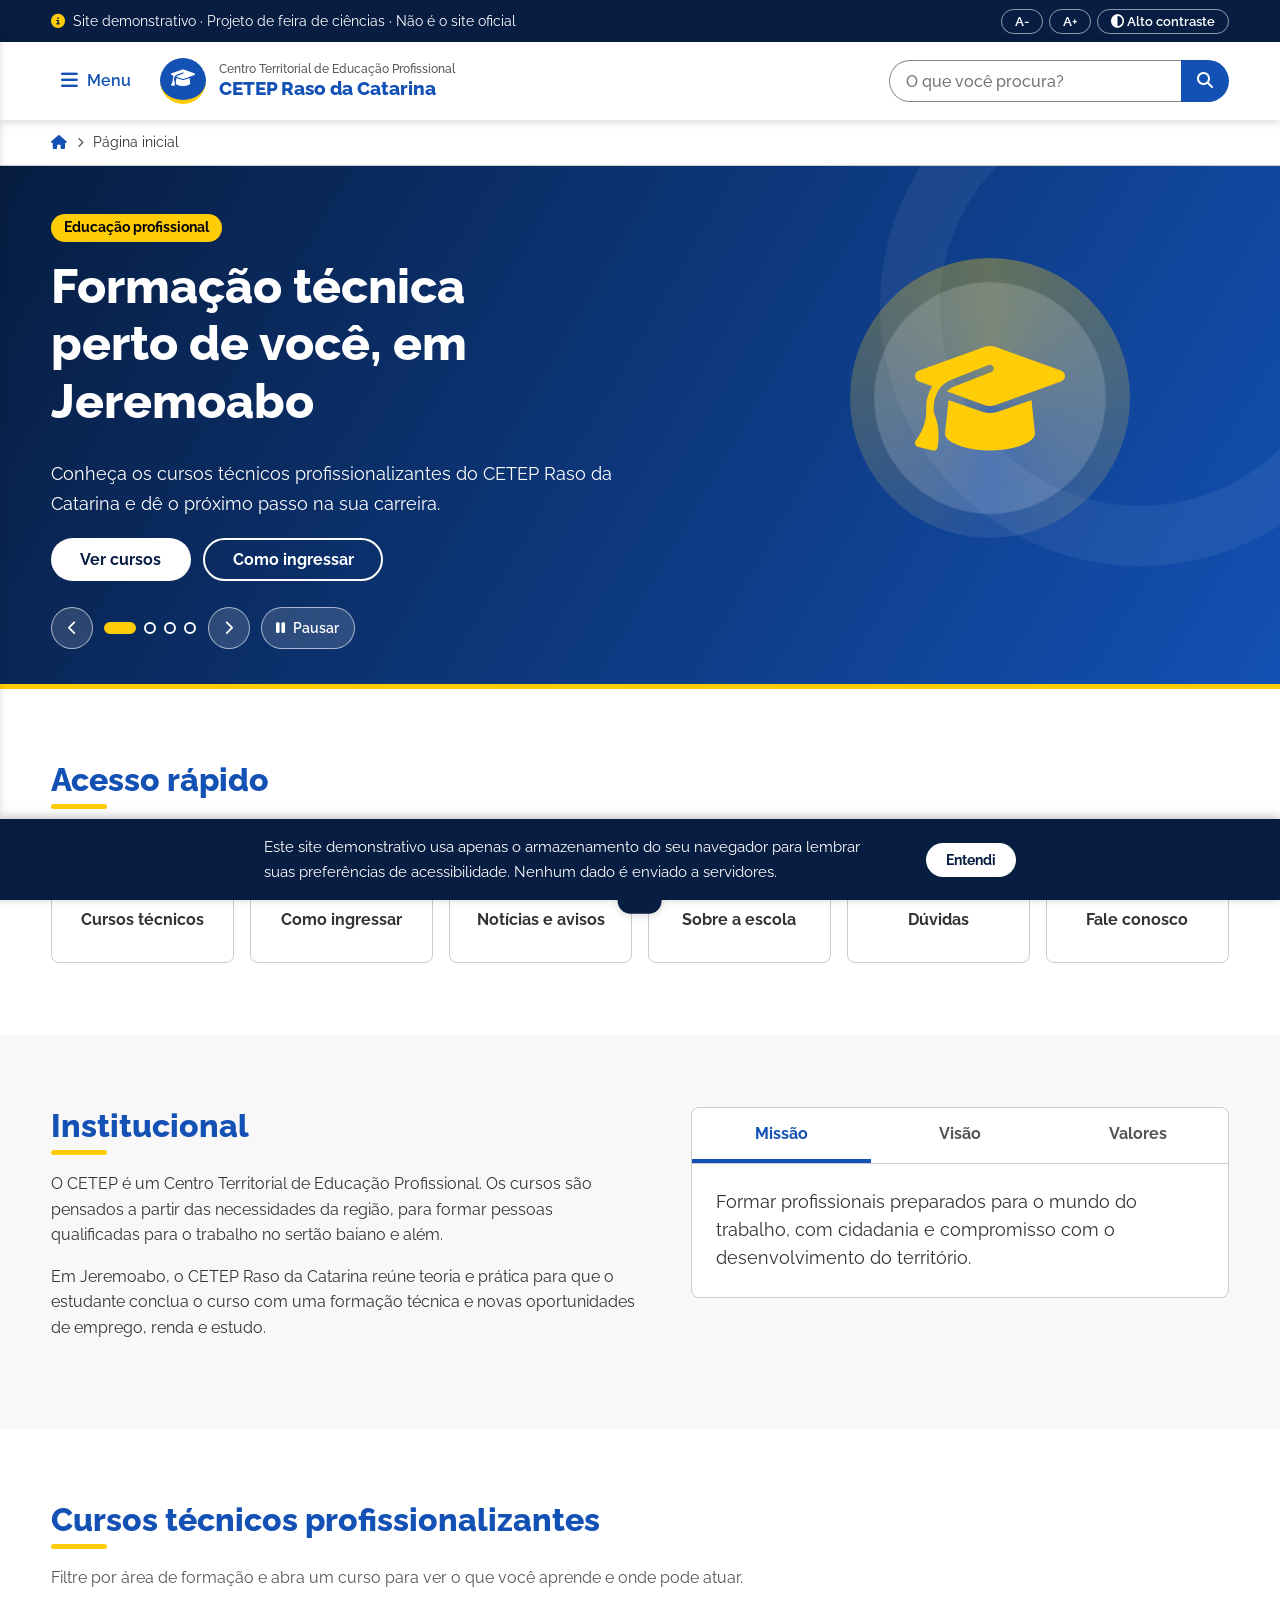
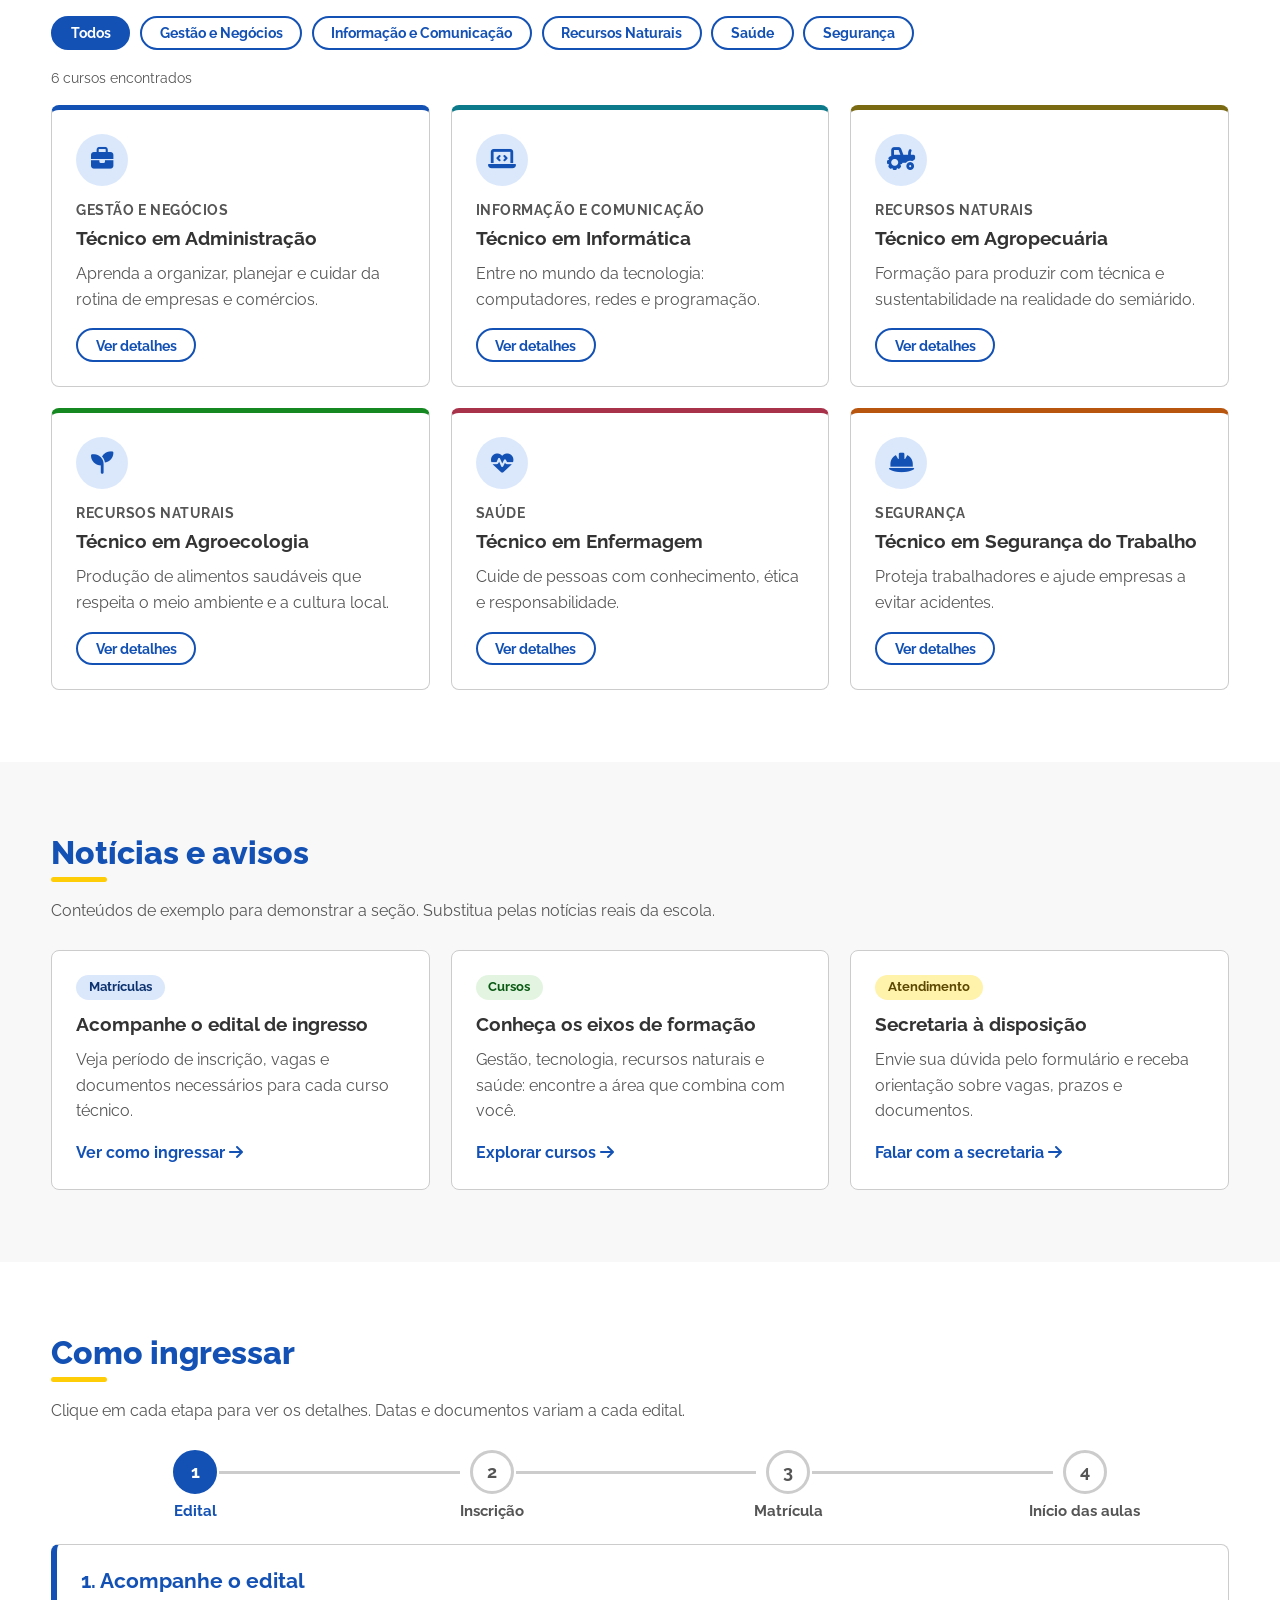
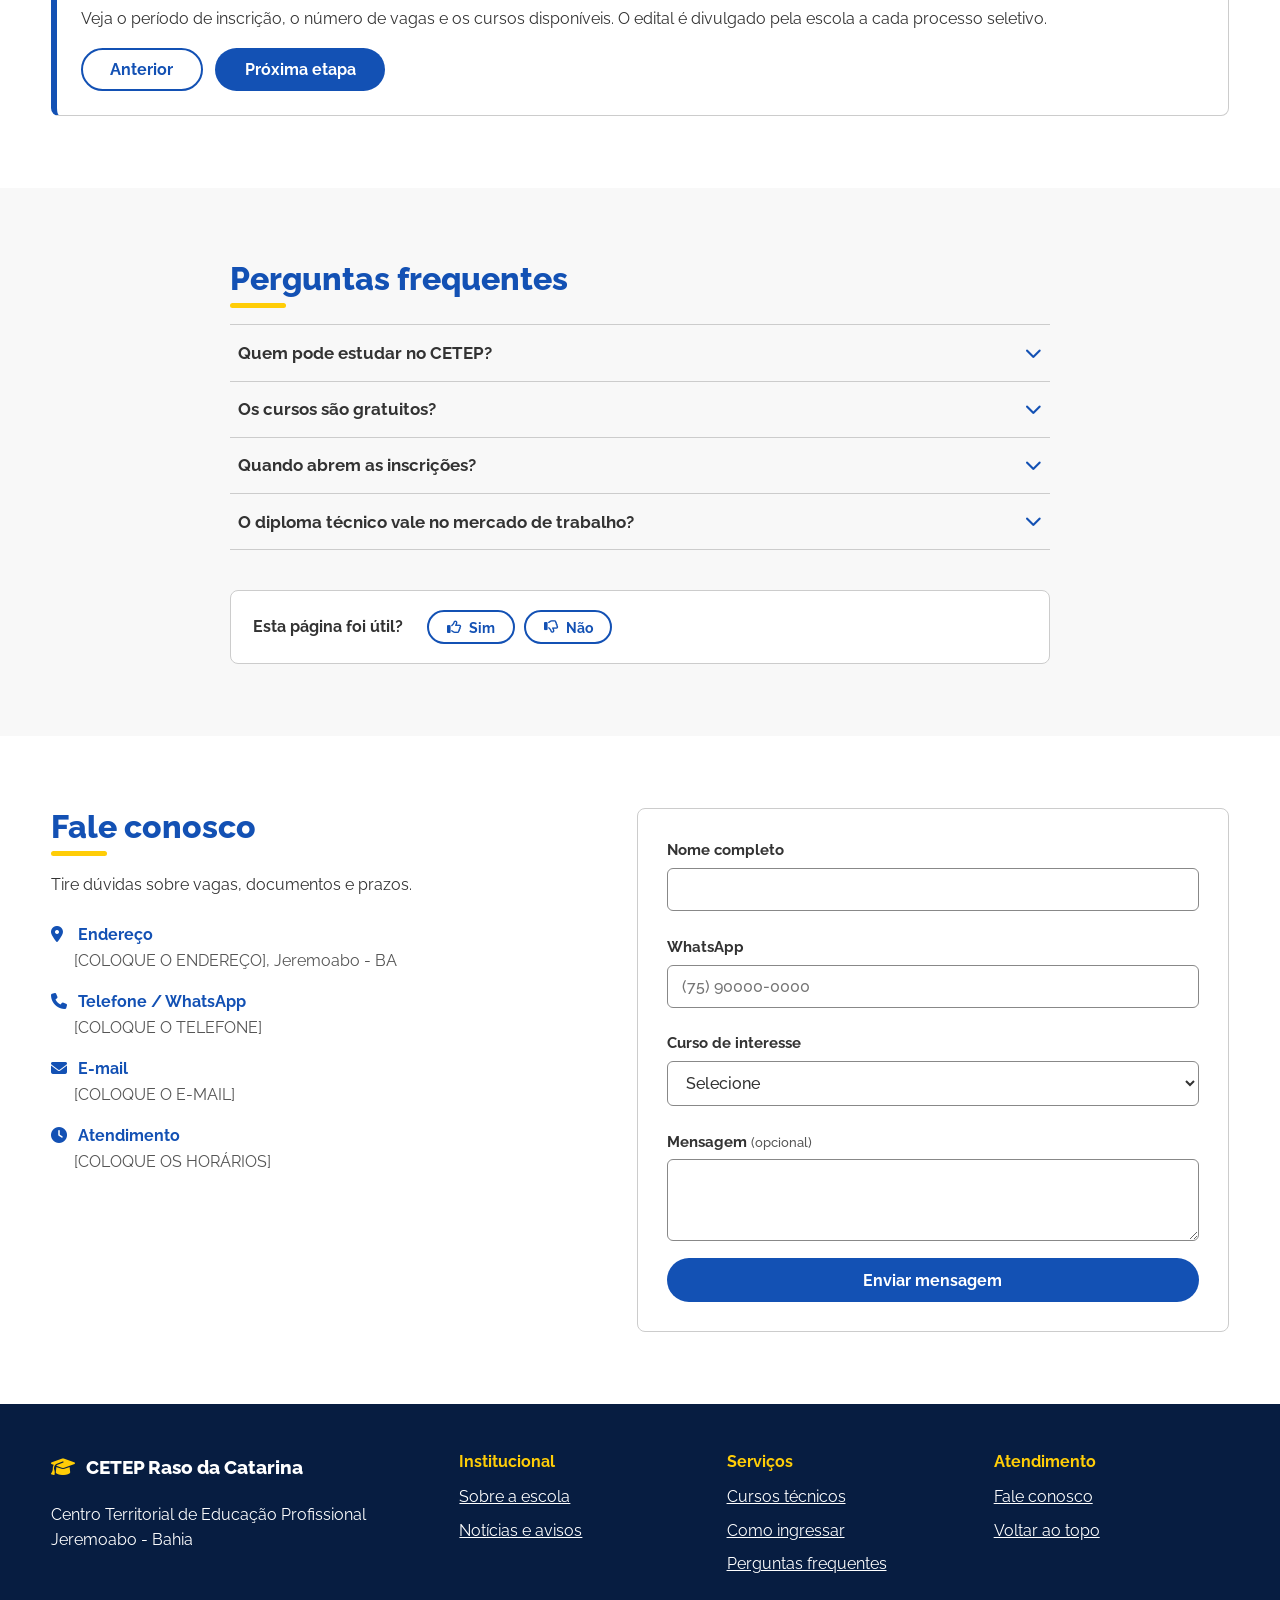
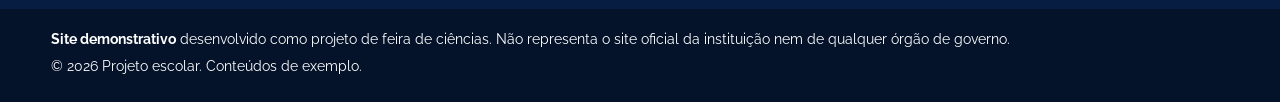
<file: protótipo/index.html>
<!DOCTYPE html>
<html lang="pt-BR">
<head>
  <meta charset="UTF-8">
  <meta name="viewport" content="width=device-width, initial-scale=1">
  <title>CETEP Raso da Catarina | Cursos técnicos em Jeremoabo - BA</title>
  <meta name="description" content="Projeto demonstrativo: portal do Centro Territorial de Educação Profissional Raso da Catarina, em Jeremoabo (BA), com os cursos técnicos profissionalizantes.">

  <link rel="preconnect" href="https://fonts.googleapis.com">
  <link rel="preconnect" href="https://fonts.gstatic.com" crossorigin>
  <link href="https://fonts.googleapis.com/css2?family=Raleway:wght@400;500;600;700;800&display=swap" rel="stylesheet">
  <!-- Ícones (Font Awesome), os mesmos usados pelo Design System do governo -->
  <link rel="stylesheet" href="https://cdnjs.cloudflare.com/ajax/libs/font-awesome/6.5.1/css/all.min.css">

  <link rel="stylesheet" href="style.css">
</head>
<body>

  <!-- ========== ATALHOS DE ACESSIBILIDADE (padrão dos portais do governo) ========== -->
  <nav class="skip-links" aria-label="Atalhos">
    <a href="#conteudo" accesskey="1">Ir para o conteúdo <kbd>1</kbd></a>
    <a href="#menuBtn" accesskey="2">Ir para o menu <kbd>2</kbd></a>
    <a href="#q" accesskey="3">Ir para a busca <kbd>3</kbd></a>
    <a href="#rodape" accesskey="4">Ir para o rodapé <kbd>4</kbd></a>
  </nav>

  <!-- ========== BARRA DE IDENTIDADE + ACESSIBILIDADE ========== -->
  <div class="brandbar">
    <div class="container brandbar__in">
      <p class="brandbar__demo">
        <i class="fa-solid fa-circle-info" aria-hidden="true"></i>
        Site demonstrativo · Projeto de feira de ciências · Não é o site oficial
      </p>
      <div class="a11y" role="group" aria-label="Recursos de acessibilidade">
        <button type="button" id="fontDown" aria-label="Diminuir tamanho da fonte">A-</button>
        <button type="button" id="fontUp" aria-label="Aumentar tamanho da fonte">A+</button>
        <button type="button" id="contrastBtn" aria-pressed="false">
          <i class="fa-solid fa-circle-half-stroke" aria-hidden="true"></i> Alto contraste
        </button>
      </div>
    </div>
  </div>

  <!-- ========== CABEÇALHO ========== -->
  <header class="header" id="topo">
    <div class="container header__in">
      <button type="button" class="menu-btn" id="menuBtn" aria-controls="drawer" aria-expanded="false">
        <i class="fa-solid fa-bars" aria-hidden="true"></i><span>Menu</span>
      </button>

      <a class="brand" href="#inicio" aria-label="CETEP Raso da Catarina, página inicial">
        <span class="brand__mark" aria-hidden="true"><i class="fa-solid fa-graduation-cap"></i></span>
        <span class="brand__text">
          <small>Centro Territorial de Educação Profissional</small>
          <strong>CETEP Raso da Catarina</strong>
        </span>
      </a>

      <form class="search" id="searchForm" role="search" autocomplete="off">
        <label class="sr-only" for="q">Pesquisar no site</label>
        <input id="q" type="search" placeholder="O que você procura?" aria-controls="results" aria-expanded="false">
        <button type="submit" aria-label="Pesquisar"><i class="fa-solid fa-magnifying-glass" aria-hidden="true"></i></button>
        <ul class="search__results" id="results" role="listbox" hidden></ul>
      </form>
    </div>
  </header>

  <!-- ========== MENU LATERAL ========== -->
  <div class="scrim" id="scrim" hidden></div>
  <aside class="drawer" id="drawer" aria-label="Menu principal" inert>
    <div class="drawer__head">
      <strong>Menu</strong>
      <button type="button" id="drawerClose" aria-label="Fechar menu"><i class="fa-solid fa-xmark" aria-hidden="true"></i></button>
    </div>
    <nav>
      <ul class="drawer__list">
        <li><a href="#inicio"><i class="fa-solid fa-house" aria-hidden="true"></i> Página inicial</a></li>
        <li><a href="#sobre"><i class="fa-solid fa-school" aria-hidden="true"></i> Institucional</a></li>
        <li class="has-sub">
          <button type="button" class="sub-toggle" aria-expanded="false" aria-controls="courseSub">
            <span><i class="fa-solid fa-graduation-cap" aria-hidden="true"></i> Cursos técnicos</span>
            <i class="fa-solid fa-chevron-down" aria-hidden="true"></i>
          </button>
          <ul class="drawer__sub" id="courseSub" hidden></ul>
        </li>
        <li><a href="#noticias"><i class="fa-solid fa-newspaper" aria-hidden="true"></i> Notícias e avisos</a></li>
        <li><a href="#ingresso"><i class="fa-solid fa-file-signature" aria-hidden="true"></i> Como ingressar</a></li>
        <li><a href="#duvidas"><i class="fa-solid fa-circle-question" aria-hidden="true"></i> Perguntas frequentes</a></li>
        <li><a href="#contato"><i class="fa-solid fa-envelope" aria-hidden="true"></i> Contato</a></li>
      </ul>
    </nav>
  </aside>

  <!-- ========== CONTEÚDO ========== -->
  <main id="conteudo">

    <!-- caminho de navegação (breadcrumb) -->
    <nav class="breadcrumb" aria-label="Você está aqui">
      <div class="container">
        <ol>
          <li><a href="#inicio"><i class="fa-solid fa-house" aria-hidden="true"></i><span class="sr-only">Página inicial</span></a></li>
          <li><i class="fa-solid fa-chevron-right" aria-hidden="true"></i></li>
          <li aria-current="location" id="crumbCurrent">Página inicial</li>
        </ol>
      </div>
    </nav>

    <!-- ========== BANNER INTERATIVO ========== -->
    <section class="hero" id="inicio" data-crumb="Página inicial" aria-roledescription="carrossel" aria-label="Destaques">
      <div class="container hero__in">
        <div class="slides" aria-live="polite">

          <article class="slide is-active" aria-label="1 de 4">
            <div class="slide__text">
              <p class="tag">Educação profissional</p>
              <h1>Formação técnica perto de você, em Jeremoabo</h1>
              <p>Conheça os cursos técnicos profissionalizantes do CETEP Raso da Catarina e dê o próximo passo na sua carreira.</p>
              <div class="slide__actions">
                <a href="#cursos" class="btn btn--light">Ver cursos</a>
                <a href="#ingresso" class="btn btn--outline-light">Como ingressar</a>
              </div>
            </div>
            <div class="slide__art" aria-hidden="true"><i class="fa-solid fa-graduation-cap"></i></div>
          </article>

          <article class="slide" aria-label="2 de 4">
            <div class="slide__text">
              <p class="tag">Tecnologia</p>
              <h2>Entre no mundo da informática</h2>
              <p>Aprenda computação, redes e programação com aulas práticas e orientação de professores.</p>
              <div class="slide__actions">
                <a href="#cursos" class="btn btn--light">Explorar cursos</a>
              </div>
            </div>
            <div class="slide__art" aria-hidden="true"><i class="fa-solid fa-laptop-code"></i></div>
          </article>

          <article class="slide" aria-label="3 de 4">
            <div class="slide__text">
              <p class="tag">Campo e sustentabilidade</p>
              <h2>Do semiárido para o mercado de trabalho</h2>
              <p>Formações ligadas à realidade do território, da produção rural à gestão e à saúde.</p>
              <div class="slide__actions">
                <a href="#sobre" class="btn btn--light">Conhecer a escola</a>
              </div>
            </div>
            <div class="slide__art" aria-hidden="true"><i class="fa-solid fa-seedling"></i></div>
          </article>

          <article class="slide" aria-label="4 de 4">
            <div class="slide__text">
              <p class="tag">Matrículas</p>
              <h2>Dúvidas sobre vagas e documentos?</h2>
              <p>Fale com a secretaria e receba orientação sobre cada etapa do ingresso.</p>
              <div class="slide__actions">
                <a href="#contato" class="btn btn--light">Falar com a secretaria</a>
              </div>
            </div>
            <div class="slide__art" aria-hidden="true"><i class="fa-solid fa-file-signature"></i></div>
          </article>
        </div>

        <div class="hero__controls">
          <button type="button" class="ctrl" id="prev" aria-label="Slide anterior"><i class="fa-solid fa-chevron-left" aria-hidden="true"></i></button>
          <div class="dots" id="dots" role="tablist" aria-label="Escolher slide"></div>
          <button type="button" class="ctrl" id="next" aria-label="Próximo slide"><i class="fa-solid fa-chevron-right" aria-hidden="true"></i></button>
          <button type="button" class="ctrl ctrl--text" id="pause" aria-pressed="false" aria-label="Pausar apresentação">
            <i class="fa-solid fa-pause" aria-hidden="true"></i> <span>Pausar</span>
          </button>
        </div>
      </div>
      <div class="progress" aria-hidden="true"><span id="progressBar"></span></div>
    </section>

    <!-- ========== ACESSO RÁPIDO ========== -->
    <section class="section" id="acesso" data-crumb="Acesso rápido" aria-labelledby="t-acesso">
      <div class="container">
        <h2 class="section__title" id="t-acesso">Acesso rápido</h2>
        <ul class="quick">
          <li><a href="#cursos"><i class="fa-solid fa-graduation-cap" aria-hidden="true"></i><span>Cursos técnicos</span></a></li>
          <li><a href="#ingresso"><i class="fa-solid fa-file-signature" aria-hidden="true"></i><span>Como ingressar</span></a></li>
          <li><a href="#noticias"><i class="fa-solid fa-newspaper" aria-hidden="true"></i><span>Notícias e avisos</span></a></li>
          <li><a href="#sobre"><i class="fa-solid fa-school" aria-hidden="true"></i><span>Sobre a escola</span></a></li>
          <li><a href="#duvidas"><i class="fa-solid fa-circle-question" aria-hidden="true"></i><span>Dúvidas</span></a></li>
          <li><a href="#contato"><i class="fa-solid fa-envelope" aria-hidden="true"></i><span>Fale conosco</span></a></li>
        </ul>
      </div>
    </section>

    <!-- ========== INSTITUCIONAL ========== -->
    <section class="section section--gray" id="sobre" data-crumb="Institucional" aria-labelledby="t-sobre">
      <div class="container about">
        <div>
          <h2 class="section__title" id="t-sobre">Institucional</h2>
          <p>O CETEP é um Centro Territorial de Educação Profissional. Os cursos são pensados a partir das necessidades da região, para formar pessoas qualificadas para o trabalho no sertão baiano e além.</p>
          <p>Em Jeremoabo, o CETEP Raso da Catarina reúne teoria e prática para que o estudante conclua o curso com uma formação técnica e novas oportunidades de emprego, renda e estudo.</p>
        </div>

        <!-- abas (componente "tab" do design system) -->
        <div class="tabs" id="aboutTabs">
          <div class="tabs__list" role="tablist" aria-label="Missão, visão e valores">
            <button type="button" role="tab" id="tab-missao" aria-selected="true" aria-controls="pn-missao">Missão</button>
            <button type="button" role="tab" id="tab-visao" aria-selected="false" aria-controls="pn-visao" tabindex="-1">Visão</button>
            <button type="button" role="tab" id="tab-valores" aria-selected="false" aria-controls="pn-valores" tabindex="-1">Valores</button>
          </div>
          <div class="tabs__panel" role="tabpanel" id="pn-missao" aria-labelledby="tab-missao">
            <p>Formar profissionais preparados para o mundo do trabalho, com cidadania e compromisso com o desenvolvimento do território.</p>
          </div>
          <div class="tabs__panel" role="tabpanel" id="pn-visao" aria-labelledby="tab-visao" hidden>
            <p>Ser referência em educação profissional no semiárido baiano.</p>
          </div>
          <div class="tabs__panel" role="tabpanel" id="pn-valores" aria-labelledby="tab-valores" hidden>
            <p>Ética, respeito, trabalho em equipe, sustentabilidade e valorização da cultura local.</p>
          </div>
        </div>
      </div>
    </section>

    <!-- ========== CURSOS ========== -->
    <section class="section" id="cursos" data-crumb="Cursos técnicos" aria-labelledby="t-cursos">
      <div class="container">
        <h2 class="section__title" id="t-cursos">Cursos técnicos profissionalizantes</h2>
        <p class="section__lead">Filtre por área de formação e abra um curso para ver o que você aprende e onde pode atuar.</p>

        <div class="filters" id="filters" role="group" aria-label="Filtrar cursos por eixo"></div>
        <p class="count" id="courseCount" aria-live="polite"></p>
        <div class="cards" id="cards"></div>
      </div>
    </section>

    <!-- ========== NOTÍCIAS ========== -->
    <section class="section section--gray" id="noticias" data-crumb="Notícias e avisos" aria-labelledby="t-noticias">
      <div class="container">
        <h2 class="section__title" id="t-noticias">Notícias e avisos</h2>
        <p class="section__lead">Conteúdos de exemplo para demonstrar a seção. Substitua pelas notícias reais da escola.</p>
        <div class="news">
          <article class="news__item">
            <span class="badge badge--info">Matrículas</span>
            <h3>Acompanhe o edital de ingresso</h3>
            <p>Veja período de inscrição, vagas e documentos necessários para cada curso técnico.</p>
            <a href="#ingresso" class="link">Ver como ingressar <i class="fa-solid fa-arrow-right" aria-hidden="true"></i></a>
          </article>
          <article class="news__item">
            <span class="badge badge--success">Cursos</span>
            <h3>Conheça os eixos de formação</h3>
            <p>Gestão, tecnologia, recursos naturais e saúde: encontre a área que combina com você.</p>
            <a href="#cursos" class="link">Explorar cursos <i class="fa-solid fa-arrow-right" aria-hidden="true"></i></a>
          </article>
          <article class="news__item">
            <span class="badge badge--warning">Atendimento</span>
            <h3>Secretaria à disposição</h3>
            <p>Envie sua dúvida pelo formulário e receba orientação sobre vagas, prazos e documentos.</p>
            <a href="#contato" class="link">Falar com a secretaria <i class="fa-solid fa-arrow-right" aria-hidden="true"></i></a>
          </article>
        </div>
      </div>
    </section>

    <!-- ========== COMO INGRESSAR ========== -->
    <section class="section" id="ingresso" data-crumb="Como ingressar" aria-labelledby="t-ingresso">
      <div class="container">
        <h2 class="section__title" id="t-ingresso">Como ingressar</h2>
        <p class="section__lead">Clique em cada etapa para ver os detalhes. Datas e documentos variam a cada edital.</p>

        <div class="stepper" id="stepper">
          <ol class="stepper__list">
            <li><button type="button" class="step is-active" aria-current="step"><span class="step__n">1</span><span class="step__l">Edital</span></button></li>
            <li><button type="button" class="step"><span class="step__n">2</span><span class="step__l">Inscrição</span></button></li>
            <li><button type="button" class="step"><span class="step__n">3</span><span class="step__l">Matrícula</span></button></li>
            <li><button type="button" class="step"><span class="step__n">4</span><span class="step__l">Início das aulas</span></button></li>
          </ol>
          <div class="stepper__panel" aria-live="polite">
            <h3 id="stepTitle"></h3>
            <p id="stepText"></p>
            <div class="stepper__nav">
              <button type="button" class="btn btn--secondary" id="stepPrev">Anterior</button>
              <button type="button" class="btn btn--primary" id="stepNext">Próxima etapa</button>
            </div>
          </div>
        </div>
      </div>
    </section>

    <!-- ========== PERGUNTAS FREQUENTES ========== -->
    <section class="section section--gray" id="duvidas" data-crumb="Perguntas frequentes" aria-labelledby="t-duvidas">
      <div class="container narrow">
        <h2 class="section__title" id="t-duvidas">Perguntas frequentes</h2>
        <div class="accordion" id="faq">
          <div class="accordion__item">
            <h3><button type="button" class="accordion__btn" aria-expanded="false">Quem pode estudar no CETEP? <i class="fa-solid fa-chevron-down" aria-hidden="true"></i></button></h3>
            <div class="accordion__panel"><p>Podem participar estudantes que atendem aos requisitos do edital de cada curso. Consulte a secretaria para saber sobre o seu caso.</p></div>
          </div>
          <div class="accordion__item">
            <h3><button type="button" class="accordion__btn" aria-expanded="false">Os cursos são gratuitos? <i class="fa-solid fa-chevron-down" aria-hidden="true"></i></button></h3>
            <div class="accordion__panel"><p>Os CETEPs fazem parte da rede pública de educação profissional. Confirme com a secretaria as condições de cada curso.</p></div>
          </div>
          <div class="accordion__item">
            <h3><button type="button" class="accordion__btn" aria-expanded="false">Quando abrem as inscrições? <i class="fa-solid fa-chevron-down" aria-hidden="true"></i></button></h3>
            <div class="accordion__panel"><p>As datas mudam a cada processo seletivo. Acompanhe esta página e fale com a secretaria para receber o aviso.</p></div>
          </div>
          <div class="accordion__item">
            <h3><button type="button" class="accordion__btn" aria-expanded="false">O diploma técnico vale no mercado de trabalho? <i class="fa-solid fa-chevron-down" aria-hidden="true"></i></button></h3>
            <div class="accordion__panel"><p>Sim. O diploma técnico comprova a formação profissional e também ajuda na continuidade dos estudos.</p></div>
          </div>
        </div>

        <!-- avaliação da página (muito comum em portais do governo) -->
        <div class="feedback" id="feedback">
          <p><strong>Esta página foi útil?</strong></p>
          <div class="feedback__btns">
            <button type="button" class="btn btn--secondary btn--sm" data-fb="sim"><i class="fa-regular fa-thumbs-up" aria-hidden="true"></i> Sim</button>
            <button type="button" class="btn btn--secondary btn--sm" data-fb="nao"><i class="fa-regular fa-thumbs-down" aria-hidden="true"></i> Não</button>
          </div>
          <p class="feedback__msg" id="fbMsg" role="status" hidden></p>
        </div>
      </div>
    </section>

    <!-- ========== CONTATO ========== -->
    <section class="section" id="contato" data-crumb="Contato" aria-labelledby="t-contato">
      <div class="container contact">
        <div>
          <h2 class="section__title" id="t-contato">Fale conosco</h2>
          <p>Tire dúvidas sobre vagas, documentos e prazos.</p>
          <dl class="info">
            <dt><i class="fa-solid fa-location-dot" aria-hidden="true"></i> Endereço</dt>
            <dd>[COLOQUE O ENDEREÇO], Jeremoabo - BA</dd>
            <dt><i class="fa-solid fa-phone" aria-hidden="true"></i> Telefone / WhatsApp</dt>
            <dd>[COLOQUE O TELEFONE]</dd>
            <dt><i class="fa-solid fa-envelope" aria-hidden="true"></i> E-mail</dt>
            <dd>[COLOQUE O E-MAIL]</dd>
            <dt><i class="fa-solid fa-clock" aria-hidden="true"></i> Atendimento</dt>
            <dd>[COLOQUE OS HORÁRIOS]</dd>
          </dl>
        </div>

        <form class="form" id="contactForm" novalidate>
          <div class="field">
            <label for="f-nome">Nome completo</label>
            <input type="text" id="f-nome" name="nome" autocomplete="name" aria-describedby="e-nome">
            <span class="field__err" id="e-nome" data-err="nome"></span>
          </div>
          <div class="field">
            <label for="f-whats">WhatsApp</label>
            <input type="tel" id="f-whats" name="whats" autocomplete="tel" placeholder="(75) 90000-0000" aria-describedby="e-whats">
            <span class="field__err" id="e-whats" data-err="whats"></span>
          </div>
          <div class="field">
            <label for="cursoSelect">Curso de interesse</label>
            <select id="cursoSelect" name="curso" aria-describedby="e-curso"><option value="">Selecione</option></select>
            <span class="field__err" id="e-curso" data-err="curso"></span>
          </div>
          <div class="field">
            <label for="f-msg">Mensagem <small>(opcional)</small></label>
            <textarea id="f-msg" name="msg" rows="3"></textarea>
          </div>
          <button type="submit" class="btn btn--primary">Enviar mensagem</button>
          <p class="callout callout--success" id="formOk" role="status" hidden></p>
        </form>
      </div>
    </section>
  </main>

  <!-- ========== RODAPÉ ========== -->
  <footer class="footer" id="rodape">
    <div class="container footer__grid">
      <div>
        <p class="footer__brand"><i class="fa-solid fa-graduation-cap" aria-hidden="true"></i> CETEP Raso da Catarina</p>
        <p>Centro Territorial de Educação Profissional<br>Jeremoabo - Bahia</p>
      </div>
      <nav aria-label="Institucional">
        <h2>Institucional</h2>
        <ul>
          <li><a href="#sobre">Sobre a escola</a></li>
          <li><a href="#noticias">Notícias e avisos</a></li>
        </ul>
      </nav>
      <nav aria-label="Serviços">
        <h2>Serviços</h2>
        <ul>
          <li><a href="#cursos">Cursos técnicos</a></li>
          <li><a href="#ingresso">Como ingressar</a></li>
          <li><a href="#duvidas">Perguntas frequentes</a></li>
        </ul>
      </nav>
      <nav aria-label="Atendimento">
        <h2>Atendimento</h2>
        <ul>
          <li><a href="#contato">Fale conosco</a></li>
          <li><a href="#topo">Voltar ao topo</a></li>
        </ul>
      </nav>
    </div>
    <div class="footer__bottom">
      <div class="container">
        <p><strong>Site demonstrativo</strong> desenvolvido como projeto de feira de ciências. Não representa o site oficial da instituição nem de qualquer órgão de governo.</p>
        <p>&copy; <span id="year"></span> Projeto escolar. Conteúdos de exemplo.</p>
      </div>
    </div>
  </footer>

  <button type="button" class="to-top" id="toTop" aria-label="Voltar ao topo" hidden><i class="fa-solid fa-arrow-up" aria-hidden="true"></i></button>

  <!-- ========== JANELA DE DETALHES DO CURSO ========== -->
  <dialog class="modal" id="modal" aria-labelledby="modalTitle">
    <button type="button" class="modal__close" id="modalClose" aria-label="Fechar"><i class="fa-solid fa-xmark" aria-hidden="true"></i></button>
    <p class="modal__axis" id="modalAxis"></p>
    <h2 id="modalTitle"></h2>
    <p id="modalDesc"></p>
    <div class="modal__cols">
      <div><h3>O que você aprende</h3><ul id="modalLearn"></ul></div>
      <div><h3>Onde pode atuar</h3><ul id="modalWork"></ul></div>
    </div>
    <button type="button" class="btn btn--primary" id="modalCta">Tenho interesse neste curso</button>
  </dialog>

  <!-- aviso de cookies / armazenamento local -->
  <div class="cookiebar" id="cookiebar" role="region" aria-label="Aviso de armazenamento local" hidden>
    <p>Este site demonstrativo usa apenas o armazenamento do seu navegador para lembrar suas preferências de acessibilidade. Nenhum dado é enviado a servidores.</p>
    <button type="button" class="btn btn--light btn--sm" id="cookieOk">Entendi</button>
  </div>

  <div class="toast" id="toast" role="status" aria-live="polite"></div>

  <script src="script.js"></script>
</body>
</html>
</file>
<file: protótipo/style.css>
/* =========================================================
   CETEP Raso da Catarina | estilos
   Inspirado nas cores e componentes do Design System do
   Governo Federal (gov.br/ds): azul institucional, amarelo
   de destaque, botões arredondados, abas, acordeão e etc.
   ========================================================= */

:root {
  --primary: #1351b4;
  --primary-hover: #0c326f;
  --primary-dark: #071d41;
  --primary-tint: #dbe8fc;
  --yellow: #ffcd07;
  --green: #168821;
  --green-tint: #e3f5e1;
  --red: #e52207;
  --orange-tint: #fff2ab;

  --bg: #ffffff;
  --surface: #ffffff;
  --gray: #f8f8f8;
  --text: #333333;
  --muted: #555555;
  --line: #cccccc;
  --link: #1351b4;
  --focus: #b26a00;

  --font: "Raleway", "Rawline", "Segoe UI", Arial, sans-serif;
  --radius: 8px;
  --shadow: 0 2px 8px rgba(0, 0, 0, .15);
}

/* modo de alto contraste (botão na barra do topo) */
body.hc {
  --bg: #000;
  --surface: #000;
  --gray: #000;
  --text: #fff;
  --muted: #fff;
  --line: #fff;
  --link: #ffe600;
  --primary: #ffe600;
  --primary-hover: #fff;
  --primary-tint: #000;
  --focus: #ffe600;
}

*, *::before, *::after { box-sizing: border-box; }
html { scroll-behavior: smooth; scroll-padding-top: 90px; }
body {
  margin: 0; font-family: var(--font); color: var(--text); background: var(--bg);
  font-size: 1rem; line-height: 1.6;
}
h1, h2, h3 { line-height: 1.2; margin: 0 0 .6em; }
p { margin: 0 0 1em; }
a { color: var(--link); }
ul, ol { margin: 0; padding: 0; }
img, svg { max-width: 100%; }

.container { width: min(1180px, 92%); margin-inline: auto; }
.narrow { width: min(820px, 92%); }
.sr-only { position: absolute; width: 1px; height: 1px; overflow: hidden; clip: rect(0 0 0 0); white-space: nowrap; }

:focus-visible { outline: 3px solid var(--focus); outline-offset: 3px; }
.brandbar, .hero, .footer, .cookiebar { --focus: #ffcd07; }

/* ---------- atalhos ---------- */
.skip-links { position: absolute; top: 0; left: 0; z-index: 200; display: flex; flex-wrap: wrap; }
.skip-links a {
  position: absolute; left: -9999px; background: var(--primary-dark); color: #fff; padding: .6rem 1rem;
  font-weight: 600; text-decoration: none; white-space: nowrap;
}
.skip-links a:focus { left: 0; }
.skip-links kbd { background: var(--yellow); color: #000; padding: 0 .4rem; border-radius: 3px; margin-left: .4rem; }

/* ---------- barra de identidade ---------- */
.brandbar { background: var(--primary-dark); color: #fff; font-size: .875rem; }
body.hc .brandbar { border-bottom: 1px solid #fff; }
.brandbar__in { display: flex; justify-content: space-between; align-items: center; gap: 1rem; min-height: 42px; flex-wrap: wrap; padding-block: .3rem; }
.brandbar__demo { margin: 0; display: flex; gap: .5rem; align-items: center; }
.brandbar__demo i { color: var(--yellow); }
.a11y { display: flex; gap: .4rem; }
.a11y button {
  background: transparent; color: #fff; border: 1px solid rgba(255,255,255,.55); border-radius: 100em;
  font: 600 .8125rem var(--font); padding: .25rem .8rem; cursor: pointer;
}
.a11y button:hover, .a11y button[aria-pressed="true"] { background: #fff; color: var(--primary-dark); }

/* ---------- cabeçalho ---------- */
.header { background: var(--surface); box-shadow: var(--shadow); position: sticky; top: 0; z-index: 60; }
.header__in { display: flex; align-items: center; gap: 1.2rem; min-height: 78px; }

.menu-btn {
  display: flex; align-items: center; gap: .6rem; background: none; border: 0; cursor: pointer;
  font: 600 1rem var(--font); color: var(--primary); padding: .5rem .6rem; border-radius: 100em;
}
.menu-btn:hover { background: var(--primary-tint); }
.menu-btn i { font-size: 1.2rem; }

.brand { display: flex; align-items: center; gap: .8rem; text-decoration: none; color: var(--text); }
.brand__mark {
  width: 46px; height: 46px; border-radius: 50%; background: var(--primary); color: #fff;
  display: grid; place-items: center; font-size: 1.2rem; flex-shrink: 0; border-bottom: 4px solid var(--yellow);
}
body.hc .brand__mark { color: #000; }
.brand__text { display: flex; flex-direction: column; line-height: 1.15; }
.brand__text small { font-size: .75rem; color: var(--muted); font-weight: 500; }
.brand__text strong { font-size: 1.2rem; color: var(--primary); font-weight: 800; }

.search { margin-left: auto; position: relative; display: flex; width: min(340px, 100%); }
.search input {
  flex: 1; min-width: 0; height: 42px; border: 1px solid #888; border-right: 0; border-radius: 100em 0 0 100em;
  padding: 0 1rem; font: 500 1rem var(--font); background: var(--surface); color: var(--text);
}
.search button {
  height: 42px; width: 48px; border: 0; background: var(--primary); color: #fff; border-radius: 0 100em 100em 0;
  cursor: pointer; font-size: 1rem;
}
body.hc .search button { color: #000; }
.search button:hover { background: var(--primary-hover); }
.search__results {
  position: absolute; top: 48px; left: 0; right: 0; list-style: none; background: var(--surface); border: 1px solid var(--line);
  border-radius: var(--radius); box-shadow: var(--shadow); max-height: 320px; overflow-y: auto; z-index: 70;
}
.search__results li { border-bottom: 1px solid var(--line); }
.search__results li:last-child { border-bottom: 0; }
.search__results button, .search__results .empty {
  display: block; width: 100%; text-align: left; background: none; border: 0; border-radius: 0; height: auto; color: var(--text);
  padding: .7rem 1rem; font: 500 .95rem var(--font); cursor: pointer;
}
.search__results button:hover, .search__results button:focus-visible { background: var(--primary-tint); }
.search__results small { display: block; color: var(--muted); font-weight: 500; }
.search__results .empty { cursor: default; color: var(--muted); }

/* ---------- menu lateral ---------- */
.scrim { position: fixed; inset: 0; background: rgba(0, 0, 0, .55); z-index: 90; }
.drawer {
  position: fixed; top: 0; left: 0; bottom: 0; width: min(360px, 88vw); background: var(--surface); z-index: 100;
  transform: translateX(-100%); transition: transform .3s; overflow-y: auto; box-shadow: var(--shadow);
}
body.hc .drawer { border-right: 2px solid #fff; }
.drawer.is-open { transform: none; }
.drawer__head { display: flex; justify-content: space-between; align-items: center; padding: 1rem 1.2rem; border-bottom: 1px solid var(--line); }
.drawer__head strong { font-size: 1.2rem; color: var(--primary); }
.drawer__head button { background: none; border: 0; font-size: 1.4rem; cursor: pointer; color: var(--text); width: 44px; height: 44px; border-radius: 50%; }
.drawer__head button:hover { background: var(--primary-tint); }
.drawer__list { list-style: none; }
.drawer__list > li { border-bottom: 1px solid var(--line); }
.drawer__list a, .sub-toggle {
  display: flex; justify-content: space-between; align-items: center; gap: .8rem; width: 100%;
  padding: 1rem 1.2rem; color: var(--text); text-decoration: none; font: 600 1rem var(--font); background: none; border: 0; cursor: pointer; text-align: left;
}
.drawer__list a { justify-content: flex-start; }
.drawer__list i { color: var(--primary); width: 1.2rem; text-align: center; }
.drawer__list a:hover, .sub-toggle:hover { background: var(--primary-tint); }
.sub-toggle span { display: flex; gap: .8rem; align-items: center; }
.sub-toggle > i { transition: transform .25s; }
.sub-toggle[aria-expanded="true"] > i { transform: rotate(180deg); }
.drawer__sub { list-style: none; background: var(--gray); }
.drawer__sub button { padding: .8rem 1.2rem .8rem 3.2rem; font-weight: 500; width: 100%; background: none; border: 0; text-align: left; cursor: pointer; font-family: var(--font); font-size: .95rem; color: var(--text); }
.drawer__sub button:hover { background: var(--primary-tint); }

/* ---------- breadcrumb ---------- */
.breadcrumb { background: var(--surface); border-bottom: 1px solid var(--line); font-size: .875rem; }
.breadcrumb ol { list-style: none; display: flex; align-items: center; gap: .6rem; padding-block: .7rem; }
.breadcrumb li:nth-child(2) { font-size: .65rem; color: var(--muted); }
.breadcrumb a { text-decoration: none; }

/* ---------- botões ---------- */
.btn {
  display: inline-flex; align-items: center; justify-content: center; gap: .5rem; border: 2px solid transparent; cursor: pointer;
  font: 700 1rem var(--font); padding: .65rem 1.7rem; border-radius: 100em; text-decoration: none; transition: background .15s, color .15s;
}
.btn--primary { background: var(--primary); color: #fff; }
body.hc .btn--primary { color: #000; }
.btn--primary:hover { background: var(--primary-hover); }
body.hc .btn--primary:hover { color: #000; }
.btn--secondary { background: transparent; color: var(--primary); border-color: var(--primary); }
.btn--secondary:hover { background: var(--primary-tint); }
.btn--light { background: #fff; color: var(--primary-dark); }
.btn--light:hover { background: var(--yellow); }
.btn--outline-light { background: transparent; color: #fff; border-color: #fff; }
.btn--outline-light:hover { background: rgba(255,255,255,.18); }
.btn--sm { padding: .4rem 1.1rem; font-size: .9rem; }

/* ---------- banner ---------- */
.hero { position: relative; background: linear-gradient(120deg, var(--primary-dark) 0%, var(--primary) 100%); color: #fff; overflow: hidden; }
body.hc .hero { background: #000; border-block: 2px solid #fff; }
.hero::before {
  content: ""; position: absolute; right: -120px; top: -120px; width: 520px; height: 520px; border-radius: 50%;
  border: 60px solid rgba(255,255,255,.06); pointer-events: none;
}
.hero__in { padding-block: 3rem 2.2rem; position: relative; }
.slides { display: grid; }
.slide {
  grid-area: 1 / 1; display: grid; grid-template-columns: 1.4fr 1fr; gap: 2rem; align-items: center; min-height: 320px;
  opacity: 0; visibility: hidden; transform: translateX(24px); transition: opacity .5s, transform .5s, visibility 0s .5s;
}
.slide.is-active { opacity: 1; visibility: visible; transform: none; transition-delay: .15s, .15s, 0s; }
.tag {
  display: inline-block; background: var(--yellow); color: #000; font-weight: 700; font-size: .85rem;
  padding: .2rem .8rem; border-radius: 100em; margin-bottom: 1rem;
}
.slide h1, .slide h2 { font-size: clamp(1.9rem, 4.5vw, 3rem); font-weight: 800; max-width: 18ch; }
.slide p:not(.tag) { font-size: 1.15rem; max-width: 52ch; }
.slide__actions { display: flex; flex-wrap: wrap; gap: .8rem; margin-top: 1.2rem; }
.slide__art {
  justify-self: center; width: min(280px, 60vw); aspect-ratio: 1; border-radius: 50%; display: grid; place-items: center;
  font-size: clamp(4rem, 12vw, 7.5rem); color: var(--yellow);
  background: radial-gradient(circle, rgba(255,255,255,.16) 0 58%, transparent 59%), conic-gradient(from 0deg, rgba(255,205,7,.35), rgba(255,255,255,.08), rgba(255,205,7,.35));
}

.hero__controls { display: flex; align-items: center; gap: .7rem; margin-top: 1.6rem; flex-wrap: wrap; }
.ctrl {
  background: rgba(255,255,255,.14); color: #fff; border: 1px solid rgba(255,255,255,.6); height: 42px; min-width: 42px;
  border-radius: 100em; cursor: pointer; font: 600 .9rem var(--font); padding: 0 .9rem;
}
.ctrl:hover { background: rgba(255,255,255,.3); }
.ctrl--text { display: inline-flex; align-items: center; gap: .5rem; }
.dots { display: flex; gap: .5rem; }
.dot { width: 12px; height: 12px; border-radius: 50%; border: 2px solid #fff; background: transparent; cursor: pointer; padding: 0; transition: width .25s, background .25s; }
.dot.is-active { width: 32px; border-radius: 100em; background: var(--yellow); border-color: var(--yellow); }
.progress { height: 5px; background: rgba(255,255,255,.18); }
.progress span { display: block; height: 100%; width: 0; background: var(--yellow); }

/* ---------- seções ---------- */
.section { padding-block: clamp(2.5rem, 6vw, 4.5rem); }
.section--gray { background: var(--gray); }
body.hc .section--gray { border-block: 1px solid #fff; }
.section__title { font-size: clamp(1.5rem, 3vw, 2rem); font-weight: 800; color: var(--primary); position: relative; padding-bottom: .6rem; margin-bottom: 1rem; }
.section__title::after { content: ""; position: absolute; left: 0; bottom: 0; width: 56px; height: 5px; background: var(--yellow); border-radius: 3px; }
.section__lead { color: var(--muted); max-width: 70ch; margin-bottom: 1.6rem; }

/* acesso rápido */
.quick { list-style: none; display: grid; grid-template-columns: repeat(6, 1fr); gap: 1rem; margin-top: 1.5rem; }
.quick a {
  display: flex; flex-direction: column; align-items: center; justify-content: center; gap: .8rem; text-align: center; min-height: 130px;
  padding: 1rem; border: 1px solid var(--line); border-radius: var(--radius); background: var(--surface); text-decoration: none; color: var(--text); font-weight: 700;
  transition: transform .2s, border-color .2s, box-shadow .2s;
}
.quick a i { font-size: 1.9rem; color: var(--primary); }
.quick a:hover { transform: translateY(-4px); border-color: var(--primary); box-shadow: var(--shadow); }

/* institucional + abas */
.about { display: grid; grid-template-columns: 1.1fr 1fr; gap: 3rem; align-items: start; }
.tabs { background: var(--surface); border: 1px solid var(--line); border-radius: var(--radius); overflow: hidden; }
.tabs__list { display: flex; border-bottom: 1px solid var(--line); }
.tabs__list button {
  flex: 1; background: none; border: 0; border-bottom: 4px solid transparent; padding: 1rem .5rem; cursor: pointer;
  font: 700 1rem var(--font); color: var(--muted);
}
.tabs__list button:hover { background: var(--primary-tint); }
.tabs__list button[aria-selected="true"] { color: var(--primary); border-bottom-color: var(--primary); }
.tabs__panel { padding: 1.5rem; font-size: 1.1rem; }
.tabs__panel p { margin: 0; }

/* cursos */
.filters { display: flex; flex-wrap: wrap; gap: .6rem; margin-bottom: 1rem; }
.chip {
  border: 2px solid var(--primary); background: transparent; color: var(--primary); padding: .4rem 1.1rem; border-radius: 100em;
  font: 700 .9rem var(--font); cursor: pointer;
}
.chip:hover { background: var(--primary-tint); }
.chip[aria-pressed="true"] { background: var(--primary); color: #fff; }
body.hc .chip[aria-pressed="true"] { color: #000; }
.count { color: var(--muted); font-size: .9rem; margin-bottom: 1rem; }
.cards { display: grid; grid-template-columns: repeat(auto-fill, minmax(280px, 1fr)); gap: 1.3rem; }
.card {
  background: var(--surface); border: 1px solid var(--line); border-radius: var(--radius); padding: 1.5rem; display: flex; flex-direction: column; align-items: flex-start;
  border-top: 5px solid var(--accent, var(--primary)); transition: transform .2s, box-shadow .2s;
}
.card:hover { transform: translateY(-4px); box-shadow: var(--shadow); }
.card__icon { width: 52px; height: 52px; border-radius: 50%; display: grid; place-items: center; background: var(--primary-tint); color: var(--primary); font-size: 1.4rem; margin-bottom: .9rem; }
body.hc .card__icon { border: 1px solid #fff; }
.card__axis { font-size: .85rem; font-weight: 700; color: var(--muted); text-transform: uppercase; letter-spacing: .04em; margin-bottom: .3rem; }
.card h3 { font-size: 1.2rem; color: var(--text); }
.card p { color: var(--muted); }
.card .btn { margin-top: auto; }
.card.is-hidden { display: none; }

/* notícias */
.news { display: grid; grid-template-columns: repeat(3, 1fr); gap: 1.3rem; }
.news__item { background: var(--surface); border: 1px solid var(--line); border-radius: var(--radius); padding: 1.5rem; display: flex; flex-direction: column; align-items: flex-start; }
.news__item h3 { font-size: 1.2rem; margin-top: .8rem; }
.news__item p { color: var(--muted); }
.news__item .link { margin-top: auto; font-weight: 700; text-decoration: none; }
.news__item .link:hover { text-decoration: underline; }
.badge { font-size: .8rem; font-weight: 700; padding: .15rem .8rem; border-radius: 100em; }
.badge--info { background: var(--primary-tint); color: var(--primary-hover); }
.badge--success { background: var(--green-tint); color: #0b5a14; }
.badge--warning { background: var(--orange-tint); color: #5c4800; }
body.hc .badge { background: #000; color: #fff; border: 1px solid #fff; }

/* passos (stepper) */
.stepper__list { list-style: none; display: grid; grid-template-columns: repeat(4, 1fr); gap: .5rem; margin-bottom: 1.5rem; position: relative; }
.step { width: 100%; background: none; border: 0; cursor: pointer; display: flex; flex-direction: column; align-items: center; gap: .5rem; font: 700 .95rem var(--font); color: var(--muted); position: relative; padding: 0; }
.step__n {
  width: 44px; height: 44px; border-radius: 50%; border: 3px solid var(--line); background: var(--surface); color: var(--muted);
  display: grid; place-items: center; font-size: 1.1rem; position: relative; z-index: 1; transition: background .2s, border-color .2s, color .2s;
}
.stepper__list li { position: relative; }
.stepper__list li:not(:last-child)::after { content: ""; position: absolute; top: 21px; left: calc(50% + 24px); right: calc(-50% + 24px); height: 3px; background: var(--line); }
.step.is-done .step__n { background: var(--green); border-color: var(--green); color: #fff; }
.step.is-active .step__n { background: var(--primary); border-color: var(--primary); color: #fff; }
body.hc .step.is-active .step__n, body.hc .step.is-done .step__n { color: #000; }
.step.is-active { color: var(--primary); }
.stepper__panel { background: var(--surface); border: 1px solid var(--line); border-left: 6px solid var(--primary); border-radius: var(--radius); padding: 1.5rem; }
.stepper__panel h3 { color: var(--primary); font-size: 1.3rem; }
.stepper__nav { display: flex; gap: .8rem; flex-wrap: wrap; }

/* acordeão */
.accordion { border-top: 1px solid var(--line); }
.accordion__item { border-bottom: 1px solid var(--line); }
.accordion__item h3 { margin: 0; }
.accordion__btn {
  width: 100%; display: flex; justify-content: space-between; align-items: center; gap: 1rem; background: none; border: 0; cursor: pointer;
  text-align: left; font: 700 1.05rem var(--font); color: var(--text); padding: 1.1rem .5rem;
}
.accordion__btn:hover { background: var(--primary-tint); }
.accordion__btn i { color: var(--primary); transition: transform .25s; }
.accordion__btn[aria-expanded="true"] i { transform: rotate(180deg); }
.accordion__panel { display: grid; grid-template-rows: 0fr; transition: grid-template-rows .3s; }
.accordion__panel > p { overflow: hidden; margin: 0; padding-inline: .5rem; color: var(--muted); }
.accordion__item.is-open .accordion__panel { grid-template-rows: 1fr; }
.accordion__item.is-open .accordion__panel > p { padding-bottom: 1.2rem; }

.feedback { margin-top: 2.5rem; padding: 1.2rem 1.4rem; background: var(--surface); border: 1px solid var(--line); border-radius: var(--radius); display: flex; flex-wrap: wrap; align-items: center; gap: .6rem 1.5rem; }
.feedback p { margin: 0; }
.feedback__btns { display: flex; gap: .6rem; }
.feedback__msg { flex-basis: 100%; color: var(--green); font-weight: 600; }
body.hc .feedback__msg { color: #fff; }

/* contato */
.contact { display: grid; grid-template-columns: 1fr 1.1fr; gap: 3rem; align-items: start; }
.info { margin: 1.5rem 0 0; }
.info dt { font-weight: 700; color: var(--primary); margin-top: 1rem; }
.info dt i { width: 1.4rem; }
.info dd { margin: 0 0 0 1.4rem; color: var(--muted); }

.form { background: var(--surface); border: 1px solid var(--line); border-radius: var(--radius); padding: 1.8rem; display: grid; gap: 1.1rem; }
.field { display: grid; gap: .35rem; }
.field label { font-weight: 700; font-size: .95rem; }
.field label small { font-weight: 500; color: var(--muted); }
.field input, .field select, .field textarea {
  font: 500 1rem var(--font); padding: .7rem .9rem; border: 1px solid #888; border-radius: 6px; background: var(--surface); color: var(--text); width: 100%;
}
.field input:focus, .field select:focus, .field textarea:focus { outline: 3px solid var(--focus); outline-offset: 2px; }
.field .is-invalid { border-color: var(--red); border-width: 2px; }
.field__err { color: var(--red); font-size: .875rem; font-weight: 600; }
body.hc .field__err { color: #ff8a80; }
.callout { margin: 0; padding: 1rem 1.2rem; border-radius: var(--radius); border-left: 6px solid var(--green); background: var(--green-tint); color: #0b3d12; font-weight: 600; }
body.hc .callout { background: #000; color: #fff; border: 1px solid #fff; border-left-width: 6px; }

/* rodapé */
.footer { background: var(--primary-dark); color: #fff; }
body.hc .footer { border-top: 2px solid #fff; }
.footer a { color: #fff; }
.footer__grid { display: grid; grid-template-columns: 1.6fr 1fr 1fr 1fr; gap: 2rem; padding-block: 3rem 2rem; }
.footer__brand { font-weight: 800; font-size: 1.2rem; }
.footer__brand i { color: var(--yellow); margin-right: .4rem; }
.footer h2 { font-size: 1rem; color: var(--yellow); margin-bottom: .8rem; }
.footer ul { list-style: none; display: grid; gap: .5rem; }
.footer__bottom { background: #04122a; padding-block: 1.2rem; font-size: .875rem; }
body.hc .footer__bottom { background: #000; border-top: 1px solid #fff; }
.footer__bottom p { margin: 0 0 .3rem; }

/* voltar ao topo, toast, cookies */
.to-top { position: fixed; right: 1.2rem; bottom: 1.2rem; width: 48px; height: 48px; border-radius: 50%; border: 0; background: var(--primary); color: #fff; font-size: 1.1rem; cursor: pointer; box-shadow: var(--shadow); z-index: 80; }
body.hc .to-top { color: #000; }
.to-top:hover { background: var(--primary-hover); }
.toast {
  position: fixed; left: 50%; bottom: 1.4rem; transform: translate(-50%, 140%); background: var(--primary-dark); color: #fff; padding: .8rem 1.4rem;
  border-radius: 100em; box-shadow: var(--shadow); transition: transform .3s; z-index: 150; font-weight: 600; max-width: 92vw; text-align: center;
}
body.hc .toast { border: 2px solid #fff; }
.toast.is-show { transform: translate(-50%, 0); }
.cookiebar {
  position: fixed; left: 0; right: 0; bottom: 0; background: var(--primary-dark); color: #fff; padding: 1rem 4%; z-index: 120;
  display: flex; gap: 1rem 2rem; align-items: center; justify-content: center; flex-wrap: wrap; box-shadow: 0 -2px 10px rgba(0,0,0,.25);
}
.cookiebar[hidden] { display: none; }
.cookiebar p { margin: 0; max-width: 70ch; font-size: .95rem; }

/* janela de detalhes */
.modal { border: 0; border-radius: 12px; padding: 2rem; width: min(640px, 92vw); max-height: 88vh; overflow-y: auto; background: var(--surface); color: var(--text); }
body.hc .modal { border: 2px solid #fff; }
.modal::backdrop { background: rgba(0, 0, 0, .65); }
.modal[open] { animation: pop .25s ease; }
@keyframes pop { from { opacity: 0; transform: scale(.96); } to { opacity: 1; transform: none; } }
.modal__close { position: absolute; top: .8rem; right: .8rem; width: 42px; height: 42px; border-radius: 50%; border: 0; background: var(--primary-tint); color: var(--text); font-size: 1.2rem; cursor: pointer; }
.modal__axis { color: var(--primary); font-weight: 700; margin-bottom: .2rem; text-transform: uppercase; font-size: .85rem; letter-spacing: .04em; }
.modal h2 { font-size: 1.7rem; font-weight: 800; padding-right: 2.5rem; }
.modal__cols { display: grid; grid-template-columns: 1fr 1fr; gap: 1.5rem; margin: 1.2rem 0 1.6rem; }
.modal h3 { font-size: 1.05rem; color: var(--primary); }
.modal ul { padding-left: 1.1rem; color: var(--muted); }
.modal li { margin-bottom: .35rem; }

/* ---------- responsivo ---------- */
@media (max-width: 960px) {
  .quick { grid-template-columns: repeat(3, 1fr); }
  .about, .contact { grid-template-columns: 1fr; gap: 2rem; }
  .news { grid-template-columns: 1fr; }
  .footer__grid { grid-template-columns: 1fr 1fr; }
}

@media (max-width: 760px) {
  .header__in { flex-wrap: wrap; padding-block: .7rem; gap: .6rem 1rem; }
  .search { order: 3; width: 100%; margin-left: 0; }
  .brand__text strong { font-size: 1.05rem; }
  .brand__text small { display: none; }
  .slide { grid-template-columns: 1fr; min-height: 400px; }
  .slide__art { display: none; }
  .ctrl--text span { display: none; }
  .stepper__list li:not(:last-child)::after { display: none; }
  .step { font-size: .8rem; text-align: center; }
  .modal__cols { grid-template-columns: 1fr; }
}

@media (max-width: 520px) {
  .quick { grid-template-columns: repeat(2, 1fr); }
  .footer__grid { grid-template-columns: 1fr; }
  .brandbar__demo { font-size: .78rem; }
}

@media (prefers-reduced-motion: reduce) {
  html { scroll-behavior: auto; }
  *, *::before, *::after { animation: none !important; transition-duration: .01ms !important; }
}
</file>
